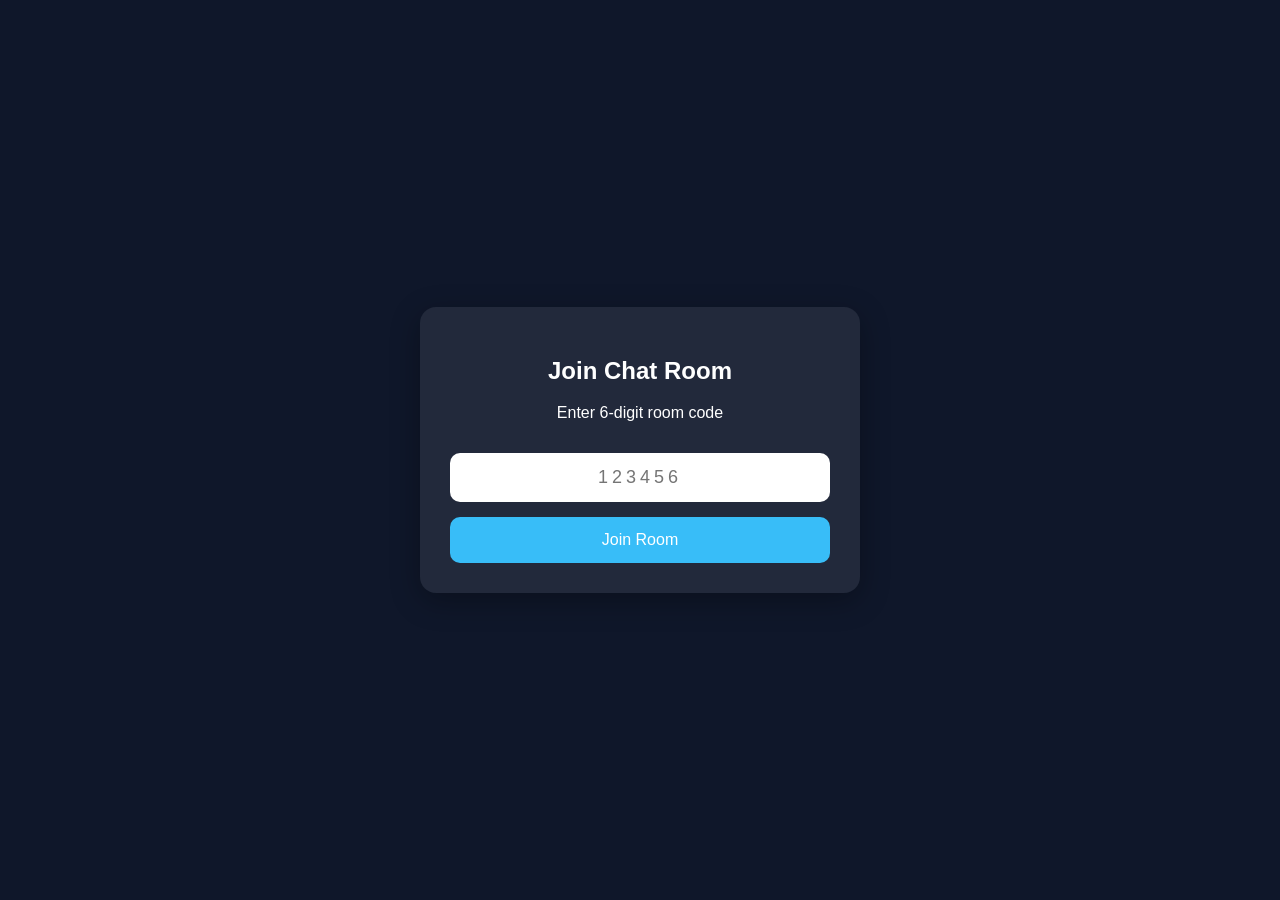
<file: src/main/webapp/room.html>
<!DOCTYPE html>
<html lang="en">
<head>
  <meta charset="UTF-8">
  <meta name="viewport" content="width=device-width, initial-scale=1.0">
  <title>Join Room</title>
  <style>
    body{
      margin:0;
      font-family:Arial, sans-serif;
      background:#0f172a;
      color:white;
      display:flex;
      justify-content:center;
      align-items:center;
      min-height:100vh;
    }
    .box{
      width:380px;
      padding:30px;
      border-radius:16px;
      background:rgba(255,255,255,0.08);
      box-shadow:0 8px 30px rgba(0,0,0,0.3);
      text-align:center;
    }
    input{
      width:100%;
      padding:14px;
      margin-top:15px;
      border:none;
      border-radius:10px;
      font-size:18px;
      text-align:center;
      letter-spacing:4px;
      box-sizing:border-box;
    }
    button{
      width:100%;
      padding:14px;
      margin-top:15px;
      border:none;
      border-radius:10px;
      background:#38bdf8;
      color:white;
      font-size:16px;
      cursor:pointer;
    }
    button:hover{
      background:#0ea5e9;
    }
  </style>
</head>
<body>
  <div class="box">
    <h2>Join Chat Room</h2>
    <p>Enter 6-digit room code</p>
    <input type="text" id="roomCode" maxlength="6" placeholder="123456">
    <button onclick="joinRoom()">Join Room</button>
  </div>

  <script>
    async function joinRoom() {
      const roomCode = document.getElementById("roomCode").value.trim();

      if (!/^\d{6}$/.test(roomCode)) {
        alert("Enter valid 6-digit room code");
        return;
      }

      const params = new URLSearchParams();
      params.append("room_code", roomCode);

      try {
        const res = await fetch("./joinRoom", {
          method: "POST",
          headers: { "Content-Type": "application/x-www-form-urlencoded" },
          body: params.toString()
        });

        const data = await res.json();

        if (data.success) {
          window.location.href = "chat.html";
        } else {
          alert(data.message);
        }
      } catch (e) {
        console.error(e);
        alert("Server error");
      }
    }
  </script>
</body>
</html>
</file>
